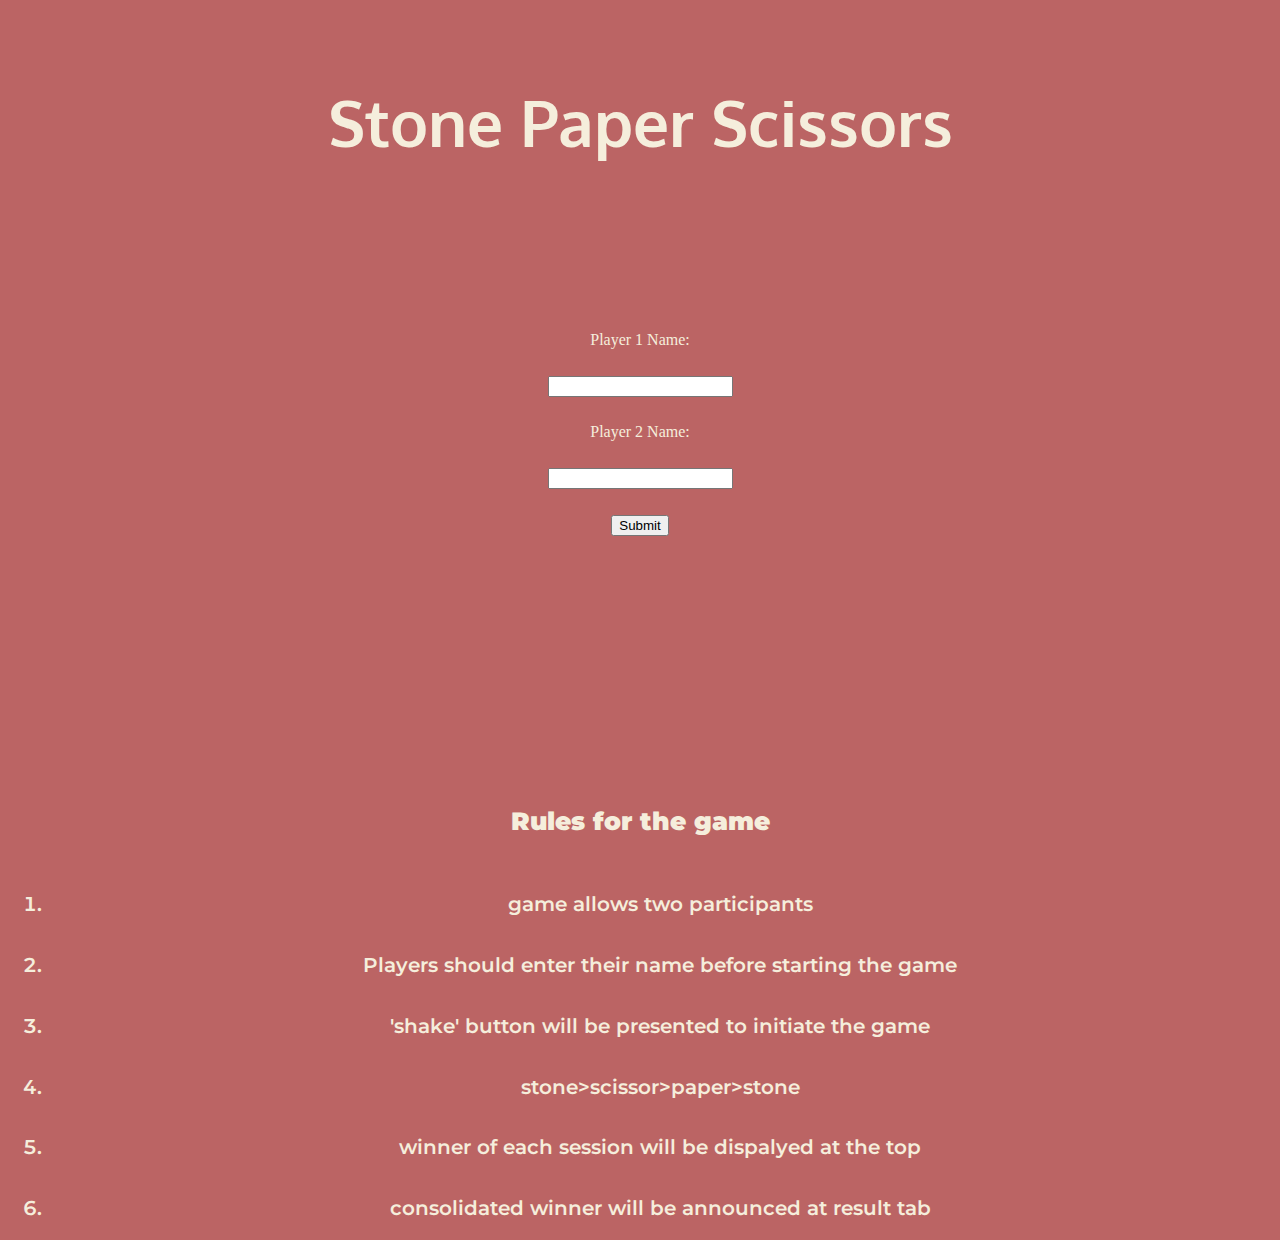
<file: index.html>
<!DOCTYPE html>
<html lang="en" dir="ltr">

<head>
  <meta charset="utf-8">
    <meta name="viewport" content="width=device-width , initial-scale=1.0" />
  <title>stone paper scissors</title>
  <link href="https://cdn.jsdelivr.net/npm/bootstrap@5.1.3/dist/css/bootstrap.min.css" rel="stylesheet" integrity="sha384-1BmE4kWBq78iYhFldvKuhfTAU6auU8tT94WrHftjDbrCEXSU1oBoqyl2QvZ6jIW3" crossorigin="anonymous">

  <style>
    @import url('https://fonts.googleapis.com/css2?family=Cutive+Mono&family=Meera+Inimai&family=Monsieur+La+Doulaise&family=MonteCarlo&family=Montserrat:ital,wght@0,100;0,600;0,700;0,900;1,100&family=Nova+Mono&family=Oswald:wght@200;300&family=Oxygen:wght@300&family=Quintessential&family=Raleway:wght@100&family=Sacramento&family=Smooch&family=Ubuntu:ital,wght@0,300;0,500;0,700;1,400&display=swap');
  </style>

  <link rel="stylesheet" href="css/styles.css">

</head >

<body style="background-color:#BB6464;" >
  <div class="formmast" >

<h1 class="masthead" >Stone Paper Scissors</h1>

  <div class="row">
    <div class="col-lg-6 col-sm-12">
      <div class=" formelements">
        <form action="stone-paper-sci.html" method="GET">
          <lable class="">Player 1 Name: </lable><br />
          <input class="form-group" id="nff1" type="text" autocomplete="off"/> <br />
          <lable>Player 2 Name: </lable><br />
          <input class="form-group" id="nff2" type="text" autocomplete="off"/><br />
          <input  class="btn btn-dark" type="submit" />
        </form>
      </div>

    </div>



    <div class=" gamerules col-lg-6 col-sm-12">
      <div class="rul">


      <h1 class=" gamerules formruleshead" style="text-align:center;">Rules for the game</h1>
      <ol>


      <li>game allows two participants</li>
      <li>
          Players should enter their name before starting the game
        </li>


      <li>
        'shake' button will be presented to initiate the game
      </li>


        <li>
          stone>scissor>paper>stone
        </li>

      <li>
          winner of each session will be dispalyed at the top
      </li>


    <li>
      consolidated winner will be announced at result tab
    </li>


    </ol>
    </div>
    </div>

  </div>


  </div>

    <script src="https://cdn.jsdelivr.net/npm/bootstrap@5.1.3/dist/js/bootstrap.bundle.min.js" integrity="sha384-ka7Sk0Gln4gmtz2MlQnikT1wXgYsOg+OMhuP+IlRH9sENBO0LRn5q+8nbTov4+1p" crossorigin="anonymous"></script>
    <script>
      document.querySelector('form').addEventListener("submit", function() {
        var x = document.getElementById('nff1').value;
        var y = document.getElementById('nff2').value;
        localStorage.setItem("p1", x);
        localStorage.setItem("p2", y);
      })
    </script>
</body>
</body>

</html>
</file>
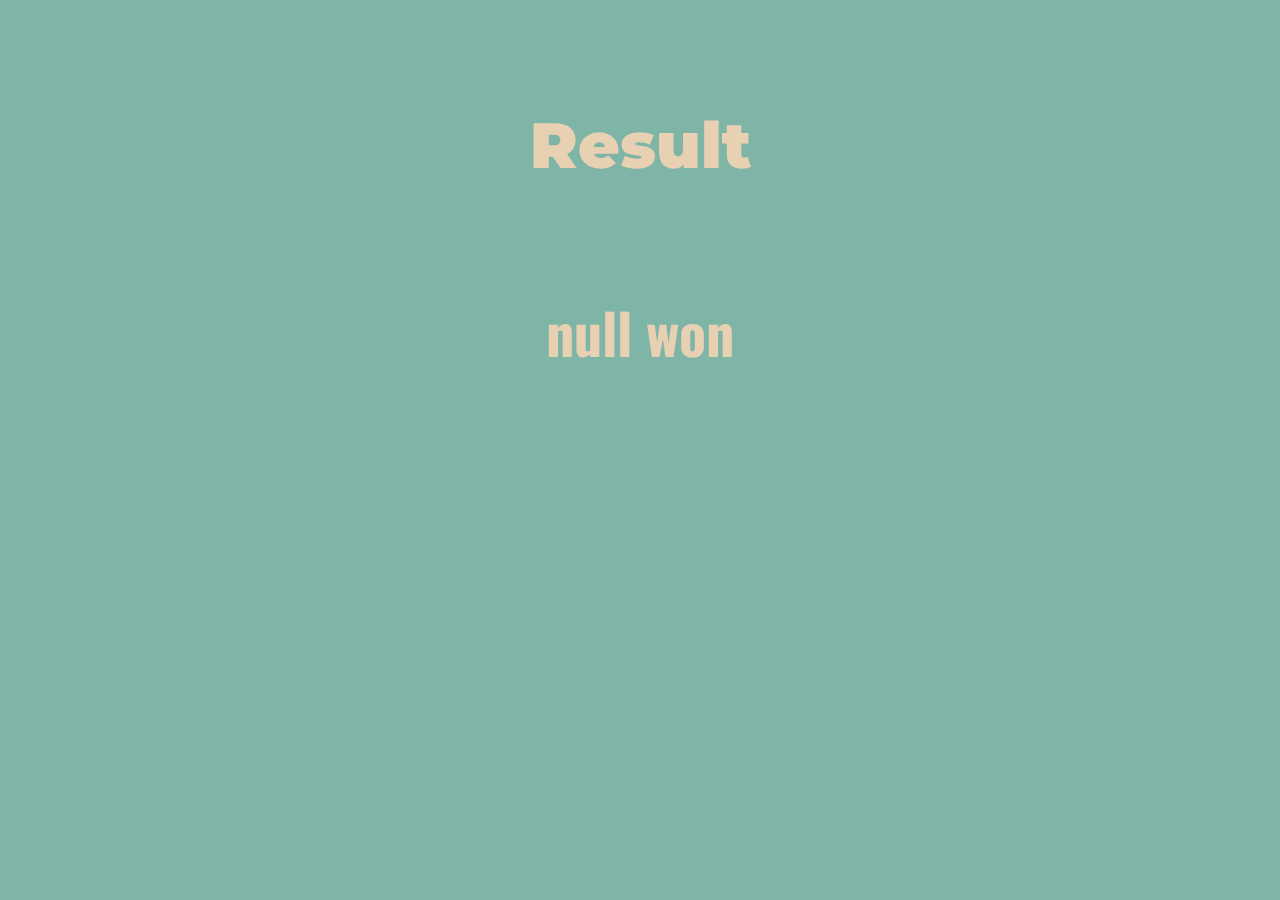
<file: result.html>
<!DOCTYPE html>
<html lang="en" dir="ltr">
  <head>
    <meta charset="utf-8">
      <meta name="viewport" content="width=device-width , initial-scale=1.0" />
    <title>stone paper scissor</title>

        <link href="https://cdn.jsdelivr.net/npm/bootstrap@5.1.3/dist/css/bootstrap.min.css" rel="stylesheet" integrity="sha384-1BmE4kWBq78iYhFldvKuhfTAU6auU8tT94WrHftjDbrCEXSU1oBoqyl2QvZ6jIW3" crossorigin="anonymous">
        <style>
          @import url('https://fonts.googleapis.com/css2?family=Cutive+Mono&family=Meera+Inimai&family=Monsieur+La+Doulaise&family=MonteCarlo&family=Montserrat:ital,wght@0,100;0,600;0,700;0,900;1,100&family=Nova+Mono&family=Oswald:wght@200;300&family=Oxygen:wght@300&family=Quintessential&family=Raleway:wght@100&family=Sacramento&family=Smooch&family=Ubuntu:ital,wght@0,300;0,500;0,700;1,400&display=swap');
        </style>
  <link rel="stylesheet" href="css/styles.css">
  </head>
  <body style="background-color:#7EB5A6; color:#E8D0B3;">
    <div>
      <h1 class="resulthead" >Result</h1>
    </div>
<h1 class="resultplayer">Player won</h1>

<script>
  var r1=localStorage.getItem('r1');
  var r2=localStorage.getItem('r2');
  var x=localStorage.getItem('p1');
    var y=localStorage.getItem('p2');
  var resultplayer=document.querySelector('.resultplayer');
  if(r1>r2){
    resultplayer.innerHTML=x+" won";
  }
else{
  resultplayer.innerHTML=y+" won";
}
</script>
  </body>
</html>
</file>
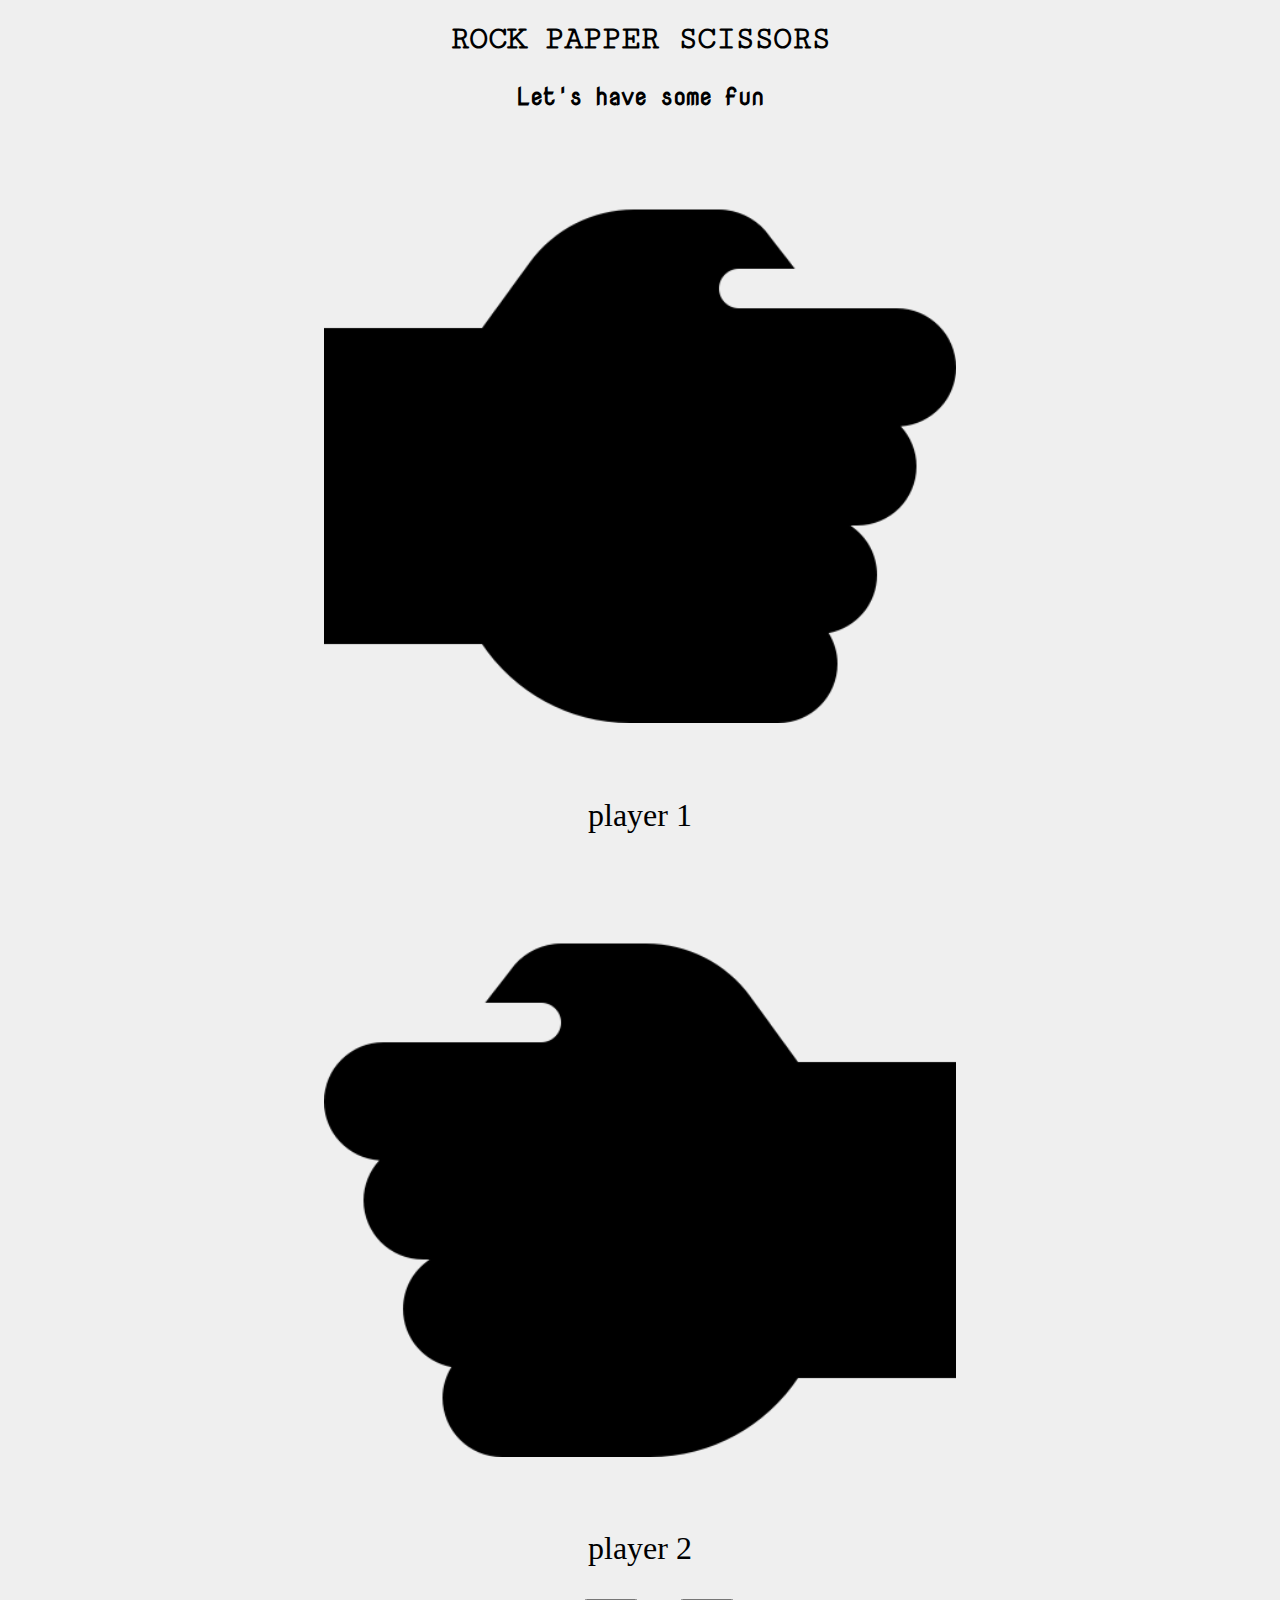
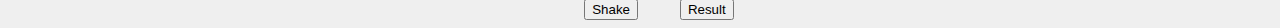
<file: stone-paper-sci.html>
<!DOCTYPE html>
<html lang="en" dir="ltr">
  <head>
    <meta charset="utf-8">
    <meta name="viewport" content="width=device-width , initial-scale=1.0" />

    <link href="https://cdn.jsdelivr.net/npm/bootstrap@5.1.3/dist/css/bootstrap.min.css" rel="stylesheet" integrity="sha384-1BmE4kWBq78iYhFldvKuhfTAU6auU8tT94WrHftjDbrCEXSU1oBoqyl2QvZ6jIW3" crossorigin="anonymous">

    <title>stone paper sciccor</title>
    <style>
@import url('https://fonts.googleapis.com/css2?family=Cutive+Mono&family=Meera+Inimai&family=Monsieur+La+Doulaise&family=MonteCarlo&family=Montserrat:ital,wght@0,100;0,600;0,700;0,900;1,100&family=Nova+Mono&family=Oswald:wght@200;300&family=Oxygen:wght@300&family=Quintessential&family=Raleway:wght@100&family=Sacramento&family=Smooch&family=Ubuntu:ital,wght@0,300;0,500;0,700;1,400&display=swap');
</style>
    <link rel="stylesheet" href="css/styles.css">
    <script src="scripts.js"></script>
  </head>
  <body>
    <div class="container">
      <h1 class="mast"> ROCK PAPPER SCISSORS</h1>
      <h2 class="fun" id="result"> Let's have some fun</h2>

    <div class="row">
      <div class="col-sm-6 col-6">
        <img id ="img1" src="images/output-onlinepngtools (2).png">
        <p id="player1">
          player 1
        </p>
      </div>
      <div class="col-sm-6 col-6">
      <img id="img2" src="images/output-onlinepngtools (5).png">
        <p id="player2">
          player 2
        </p>
      </div>

    </div>
  <div>
<button id="buton" type="button" class="btn-lg" value="click" >Shake</button>
<button id ="butu" type="button" class="btn-lg" value="click" onclick="location.href='result.html';">Result</button>
  </div>
  </DIV>
    </div>

<script>

</script>
<script src="https://cdn.jsdelivr.net/npm/bootstrap@5.1.3/dist/js/bootstrap.bundle.min.js" integrity="sha384-ka7Sk0Gln4gmtz2MlQnikT1wXgYsOg+OMhuP+IlRH9sENBO0LRn5q+8nbTov4+1p" crossorigin="anonymous"></script>
    </body>
</html>
</file>
<file: css/styles.css>
body{
  background-color:#EFEFEF;
}
img{
  width:50%;
  padding-top:3%;
  padding-bottom: 3%;
}
p{
  font-size: 2rem;
}
h1{
  font-family: 'Cutive Mono', monospace;
}
h2{
  font-family: 'Nova Mono', monospace;
}
input[type=text]{
  margin-bottom: 3%;
  margin-top:3%;
}
button{
  margin-left: 3%;
}
.masthead{
  font-family: 'Oxygen', sans-serif;
  text-align: center;
  font-weight: 600;
  font-size: 4rem;
  padding-top: 3%;
}
li{
  padding-top: 3%;
}
.container{
  text-align: center;
}
.anim{
  animation:shake 0.5s infinite;

}
.formelements{
  padding:10% 15%;
  text-align: center;
}
.formmast{
  color:#F5EEDC;
}
.formruleshead{
  font-family: 'Montserrat', sans-serif;
  font-weight: bolder;
}
.gamerules{
  font-size: 125%;
}
.rul{
  padding-top: 10%;

  font-family: 'Montserrat', sans-serif;
  font-weight: 600;
}
.resulthead{
text-align: center;
padding-top: 5%;
padding-bottom: 5%;
font-family: 'Montserrat', sans-serif;
font-weight: 900;
font-size: 4rem;
}
.resultplayer{
  text-align: center;
  font-size: 2rem;
  font-family:  'Oswald', sans-serif;
  font-weight: 900;

}

@keyframes shake{
  0%{
    transform: rotate(6deg);
  }
  50%{
    transform: rotate(-6deg);
  }
  100%{
    transform:rotate(6deg);
  }
}
@media only screen and (max-width:576px){
  img{
    width:90%;
  }
  .mast{
    font-size: 4rem;
  }
  .fun{
    font-size:1.5rem;
  }
    .masthead{
    font-size: 4rem;
  }
}
.rul{
  text-align: center;
}
.resulthead{
  font-size: 4rem;
}
.resultplayer{
  font-size: 3.5rem;
}
}
</file>
